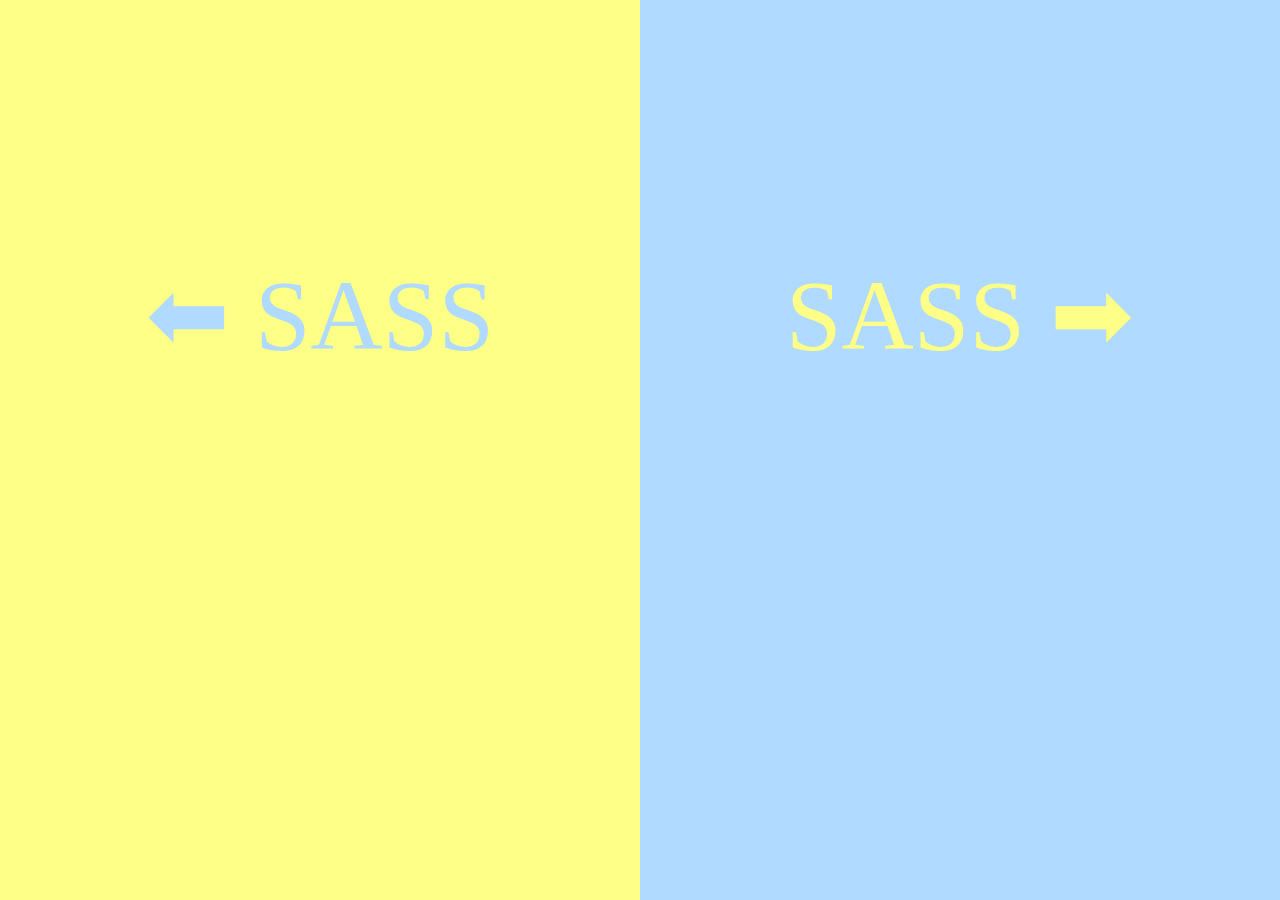
<file: exemplo-ensinando/index.html>
<!DOCTYPE html>
<html lang="pt-br">
<head>
    <meta charset="UTF-8">
    <meta http-equiv="X-UA-Compatible" content="IE=edge">
    <meta name="viewport" content="width=device-width, initial-scale=1.0">
    <link rel="stylesheet" href="styles/style.css">
    <title>SASS</title>
</head>
<body>
    <div class="container">
        <div class="esquerdo">
            <div class="texto">
                ⬅ SASS
            </div>
        </div>
        <div class="direito">
            <div class="texto">
                SASS ➡
            </div>
        </div>
    </div>
</body>
</html>
</file>
<file: exemplo-ensinando/styles/style.css>
body {
  margin: 0;
  padding: 0;
}

.container {
  height: 100vh;
  display: flex;
}
.container .esquerdo {
  width: 50%;
  background-color: #FEFF86;
}
.container .esquerdo .texto {
  margin-top: 40%;
  text-align: center;
  font-size: 100px;
  color: #B0DAFF;
}
.container .direito {
  width: 50%;
  background-color: #B0DAFF;
}
.container .direito .texto {
  margin-top: 40%;
  text-align: center;
  font-size: 100px;
  color: #FEFF86;
}/*# sourceMappingURL=style.css.map */
</file>
